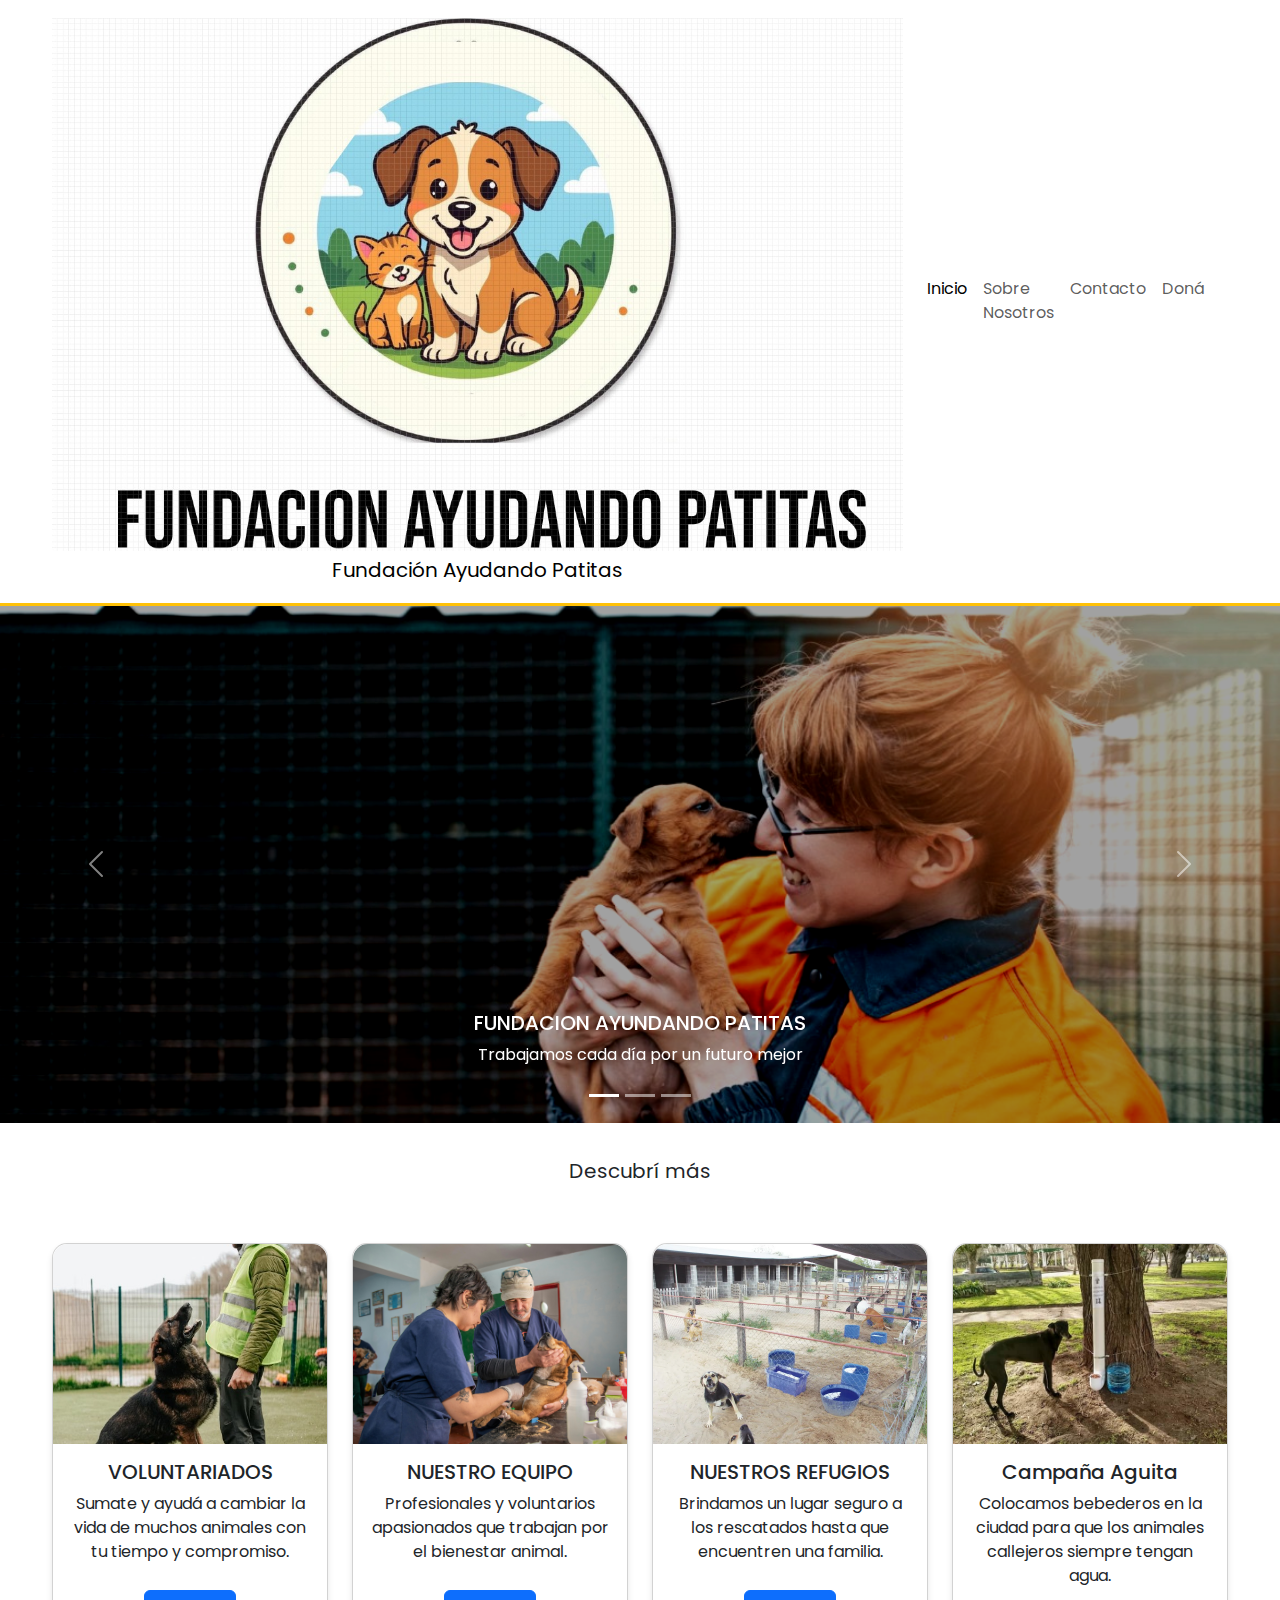
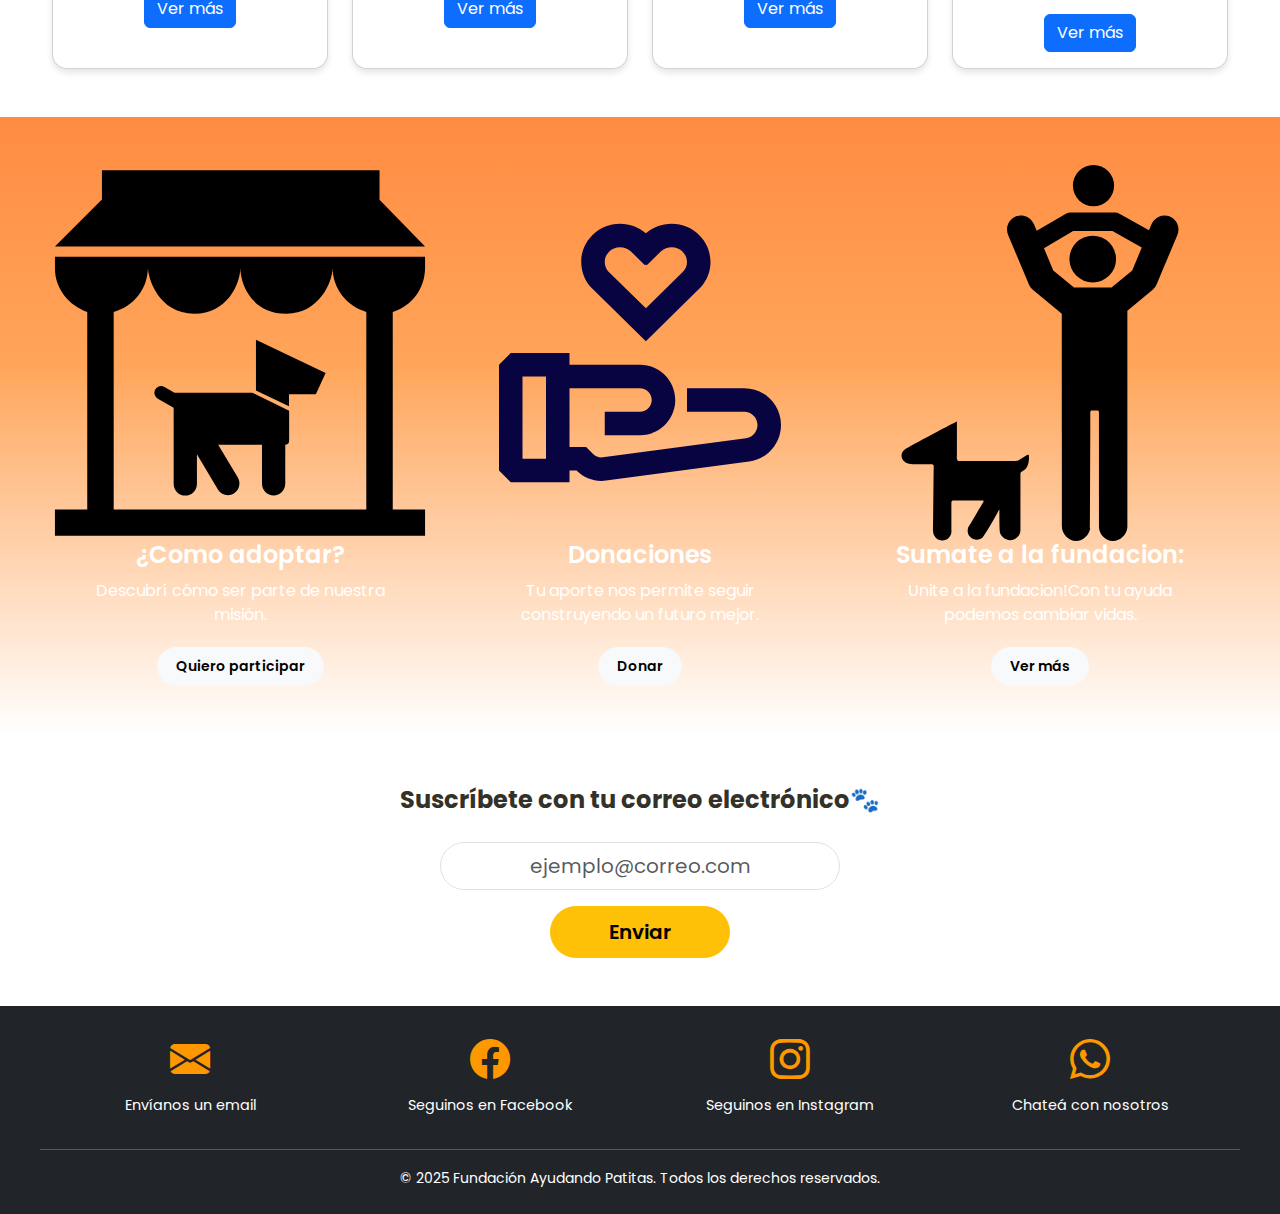
<file: index.html>
<!DOCTYPE html>
<html lang="en">
<head>
    <meta charset="UTF-8">
    <meta name="viewport" content="width=device-width, initial-scale=1.0">
    <link 
    href="https://cdn.jsdelivr.net/npm/bootstrap@5.3.3/dist/css/bootstrap.min.css" 
    rel="stylesheet" 
    integrity="sha384-QWTKZyjpPEjISv5WaRU9OFeRpok6YctnYmDr5pNlyT2bRjXh0JMhjY6hW+ALEwIH" 
    crossorigin="anonymous">
    <link rel="stylesheet" href="https://cdn.jsdelivr.net/npm/bootstrap-icons@1.10.5/font/bootstrap-icons.css">
    <link rel="stylesheet" href="./css/index.css">
    <title>Fundacion Ayudando Patitas</title>
    <link rel="icon" type="image/png" href="./assets/iconfav.png" />
</head>
<body>
<header>
  <nav class="navbar navbar-expand-lg navbar-light bg-white border-bottom border-3 border-warning">
    <div class="container">
      <a class="navbar-brand d-flex flex-column align-items-center text-center" href="./index.html">
        <img src="./assets/navbarlogo.jpeg" alt="Fundación Ayudando Patitas" class="navbar-logo mb-1">
          <span class="brand-name">Fundación Ayudando Patitas</span>
        </a>
    <!-- menu hamburguesa -->
    <button class="navbar-toggler" type="button" data-bs-toggle="collapse" data-bs-target="#navbarNav"
        aria-controls="navbarNav" aria-expanded="false" aria-label="Toggle navigation">
        <span class="navbar-toggler-icon"></span>
    </button>
    <div class="collapse navbar-collapse" id="navbarNav">
      <ul class="navbar-nav ms-auto">
        <li class="nav-item"><a class="nav-link active" href="#">Inicio</a></li>
        <li class="nav-item"><a class="nav-link" href="./historia.html">Sobre Nosotros</a></li>
        <li class="nav-item"><a class="nav-link" href="./form.html">Contacto</a></li>
        <li class="nav-item"><a class="nav-link" href="./donaciones.html">Doná</li>

        
      </ul>
    </div>
  </div>
</nav>
</header>
<!-- banner con img -->
<section class="banner">
  <div id="carouselFundacion" class="carousel slide" data-bs-ride="carousel">
    <div class="carousel-indicators">
      <button type="button" data-bs-target="#carouselFundacion" data-bs-slide-to="0" class="active" aria-current="true" aria-label="Slide 1"></button>
      <button type="button" data-bs-target="#carouselFundacion" data-bs-slide-to="1" aria-label="Slide 2"></button>
      <button type="button" data-bs-target="#carouselFundacion" data-bs-slide-to="2" aria-label="Slide 3"></button>
    </div>
  <div class="carousel-inner">
    <div class="carousel-item active">
      <img src="./assets/banner1.png" class="d-block w-100" alt="Fundación - Comunidad">
        <div class="carousel-caption d-none d-md-block">
          <h5>FUNDACION AYUNDANDO PATITAS</h5>
          <p>Trabajamos cada día por un futuro mejor</p>
        </div>
    </div>
  <div class="carousel-item">
      <img src="./assets/banner2.png" class="d-block w-100" alt="Educación">
      <div class="carousel-caption d-none d-md-block">
          <h5>DEJAMOS EL CORAZON POR NUESTROS AMIGOS PELUDOS</h5>
          <p>Promoviendo la igualdad de oportunidades</p>
      </div>
  </div>
    <div class="carousel-item">
        <img src="./assets/banner3.jpg" class="d-block w-100" alt="Voluntariado">
        <div class="carousel-caption d-none d-md-block">
          <h5 class="quefiaca">UNITE A NUESTROS VOLUNTARIADOS</h5>
          <p>Tu ayuda hace la diferencia</p>
        </div>
      </div>
    </div>
    
  <button class="carousel-control-prev" type="button" data-bs-target="#carouselFundacion" data-bs-slide="prev">
      <span class="carousel-control-prev-icon" aria-hidden="true"></span>
      <span class="visually-hidden">Anterior</span>
    </button>
    <button class="carousel-control-next" type="button" data-bs-target="#carouselFundacion" data-bs-slide="next">
      <span class="carousel-control-next-icon" aria-hidden="true"></span>
      <span class="visually-hidden">Siguiente</span>
    </button>
  </div>
 <div class="text-center mt-4">
  <a href="./historia.html" class="btn btn-banner btn-lg">Descubrí más</a>
</div>
</section>

<!--cards -->
<section class="submenu-opciones py-5">
  <div class="container">
    <div class="row g-4">
      <div class="col-6 col-sm-6 col-lg-3">
        <div class="card h-100 text-center">
          <img src="./assets/card1.jpeg" class="card-img-top" alt="Card 1">
          <div class="card-body">
            <h5 class="card-title">VOLUNTARIADOS</h5>
            <p class="card-text">Sumate y ayudá a cambiar la vida de muchos animales con tu tiempo y compromiso.</p>
            <a href="./historia.html" class="btn btn-primary">Ver más</a>
          </div>
        </div>
      </div>
      <div class="col-6 col-sm-6 col-lg-3">
        <div class="card h-100 text-center">
          <img src="./assets/card2.jpg" class="card-img-top" alt="Card 2">
          <div class="card-body">
            <h5 class="card-title">NUESTRO EQUIPO</h5>
            <p class="card-text">Profesionales y voluntarios apasionados que trabajan por el bienestar animal.</p>
            <a href="./historia.html" class="btn btn-primary">Ver más</a>
          </div>
        </div>
      </div>
      <div class="col-6 col-sm-6 col-lg-3">
        <div class="card h-100 text-center">
          <img src="./assets/card3.webp" class="card-img-top" alt="Card 3">
          <div class="card-body">
            <h5 class="card-title">NUESTROS REFUGIOS</h5>
            <p class="card-text">Brindamos un lugar seguro a los rescatados hasta que encuentren una familia.</p>
            <a href="./form.html" class="btn btn-primary">Ver más</a>
          </div>
        </div>
      </div>
      <div class="col-6 col-sm-6 col-lg-3">
        <div class="card h-100 text-center">
          <img src="./assets/card4.jpg" class="card-img-top" alt="Card 4">
          <div class="card-body">
            <h5 class="card-title">Campaña Aguita</h5>
            <p class="card-text">Colocamos bebederos en la ciudad para que los animales callejeros siempre tengan agua.</p>
            <a href="./historia.html" class="btn btn-primary">Ver más</a>
          </div>
        </div>
      </div>
    </div>
  </div>
</section>
<!-- seccion de acciones nose-->
 <section class="acciones-fundacion py-5 text-center text-white">
  <div class="container">
    <div class="row gy-4">  
      <div class="col-md-4">
        <div class="accion-item">
          <img src="./assets/icono.1.svg" alt="Refugio" class="icono-accion">
          <h4>¿Como adoptar?</h4>
          <p>Descubrí cómo ser parte de nuestra misión.</p>
          <a href="./form.html" class="btn btn-light btn-sm rounded-pill">Quiero participar</a>
        </div>
      </div>
      <div class="col-md-4">
        <div class="accion-item">
          <img src="./assets/donaciones.svg" alt="Refugio" class="icono-accion">
          <h4>Donaciones</h4>
          <p>Tu aporte nos permite seguir construyendo un futuro mejor.</p>
          <a href="./donaciones.html" class="btn btn-light btn-sm rounded-pill">Donar</a>
        </div>
      </div>
      <div class="col-md-4">
        <div class="accion-item">
          <img src="./assets/voluntarios.svg" alt="Refugio" class="icono-accion">
          <h4>Sumate a la fundacion:</h4>
          <p>Unite a la fundacion!Con tu ayuda podemos cambiar vidas.</p>
          <a href="./form.html" class="btn btn-light btn-sm rounded-pill">Ver más</a>
        </div>
      </div>
    </div>
  </div>
</section>

<!--newsletter -->
<section class="newsletter py-5">
  <div class="container text-center">
    <p class="newsletter-title mb-4">Suscríbete con tu correo electrónico🐾</p>
    <form class="d-flex flex-column align-items-center gap-3">
      <div class="w-100 w-sm-50">
        <input type="email" class="form-control form-control-lg newsletter-input" placeholder="ejemplo@correo.com">
      </div>
      <button type="submit" class="btn btn-warning btn-lg newsletter-btn">Enviar</button>
    </form>
  </div>
</section>
<!-- el famosisimo footer-->
<footer class="footer bg-dark text-white py-4">
  <div class="container">
    <div class="row justify-content-around text-center">
    <div class="col-6 col-md-3 mb-4 mb-md-0 footer-icon">
  <a href="https://www.gmail.com" target="_blank">
    <i class="bi bi-envelope-fill fs-1 mb-2"></i>
  </a>
  <p>Envíanos un email</p>
</div>
<div class="col-6 col-md-3 mb-4 mb-md-0 footer-icon">
  <a href="https://www.facebook.com" target="_blank">
    <i class="bi bi-facebook fs-1 mb-2"></i>
  </a>
  <p>Seguinos en Facebook</p>
</div>
<div class="col-6 col-md-3 mb-4 mb-md-0 footer-icon">
  <a href="https://www.instagram.com" target="_blank">
    <i class="bi bi-instagram fs-1 mb-2"></i>
  </a>
  <p>Seguinos en Instagram</p>
</div>
<div class="col-6 col-md-3 mb-4 mb-md-0 footer-icon">
  <a href="https://www.whatsapp.com/" target="_blank">
    <i class="bi bi-whatsapp fs-1 mb-2"></i>
  </a>
  <p>Chateá con nosotros</p>
</div>
  <hr class="my-3"">
    <div class="text-center">
      <small>&copy; 2025 Fundación Ayudando Patitas. Todos los derechos reservados.</small>
    </div>
  </div>
</footer>
<script 
src="https://cdn.jsdelivr.net/npm/bootstrap@5.3.3/dist/js/bootstrap.bundle.min.js" 
integrity="sha384-YvpcrYf0tY3lHB60NNkmXc5s9fDVZLESaAA55NDzOxhy9GkcIdslK1eN7N6jIeHz" 
crossorigin="anonymous">
</script>
</body>
</html>
</file>
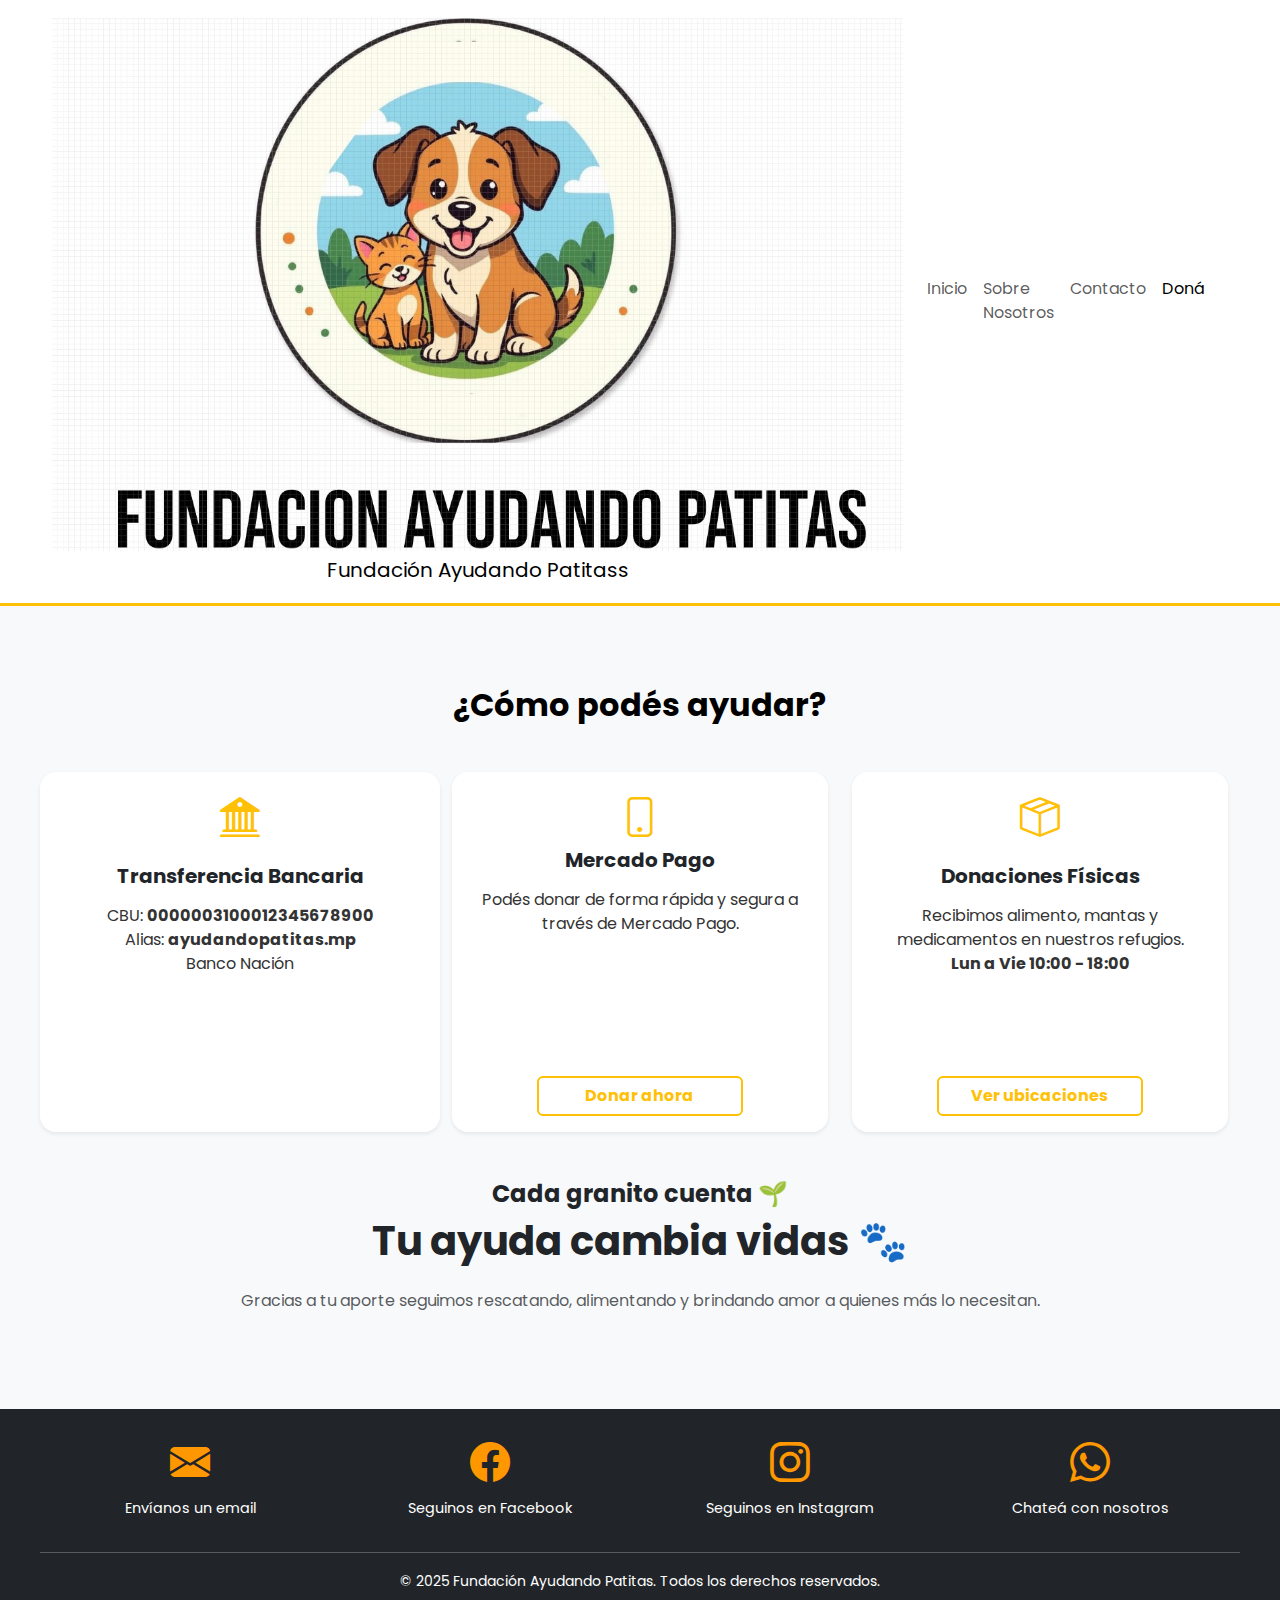
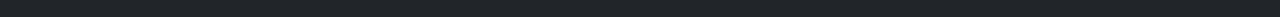
<file: donaciones.html>
<!DOCTYPE html>
<html lang="en">
<head>
    <meta charset="UTF-8">
    <meta name="viewport" content="width=device-width, initial-scale=1.0">
    <link 
    href="https://cdn.jsdelivr.net/npm/bootstrap@5.3.3/dist/css/bootstrap.min.css" 
    rel="stylesheet" 
    integrity="sha384-QWTKZyjpPEjISv5WaRU9OFeRpok6YctnYmDr5pNlyT2bRjXh0JMhjY6hW+ALEwIH" 
    crossorigin="anonymous">
    <link rel="stylesheet" href="https://cdn.jsdelivr.net/npm/bootstrap-icons@1.10.5/font/bootstrap-icons.css">
    <link rel="stylesheet" href="./css/index.css">
    <link rel="stylesheet" href="./css/donaciones.css">
    <title>Fundacion Ayudando Patitas</title>
    <link rel="icon" type="image/png" href="./assets/iconfav.png" />
</head>
<body>
<header>
  <nav class="navbar navbar-expand-lg navbar-light bg-white border-bottom border-3 border-warning">
    <div class="container">
      <a class="navbar-brand d-flex flex-column align-items-center text-center" href="./index.html">
        <img src="./assets/navbarlogo.jpeg" alt="Fundación Ayudando Patitas" class="navbar-logo mb-1">
          <span class="brand-name">Fundación Ayudando Patitass</span>
        </a>
    <!-- menu hamburguesa -->
    <button class="navbar-toggler" type="button" data-bs-toggle="collapse" data-bs-target="#navbarNav"
        aria-controls="navbarNav" aria-expanded="false" aria-label="Toggle navigation">
        <span class="navbar-toggler-icon"></span>
    </button>
    <div class="collapse navbar-collapse" id="navbarNav">
      <ul class="navbar-nav ms-auto">
        <li class="nav-item"><a class="nav-link" href="./index.html">Inicio</a></li>
        <li class="nav-item"><a class="nav-link" href="./historia.html">Sobre Nosotros</a></li>
        <li class="nav-item"><a class="nav-link" href="./form.html">Contacto</a></li>
        <li class="nav-item"><a class="nav-link active" href="./donaciones.html">Doná</li>

        
      </ul>
    </div>
  </div>
</nav>
</header>
<section class="formas-donar" class="formas-donar py-5 bg-light">
  <div class="container">
    <h2 class="text-center fw-bold mb-5">¿Cómo podés ayudar?</h2>
    <div class="row row-cols-1 row-cols-md-3 g-4 justify-content-center">
      <div class="col">
        <div class="card h-100 text-center border-0 shadow-sm">
          <div class="card-body">
            <i class="bi bi-bank2 fs-1 text-warning mb-3"></i>
            <h5 class="card-title fw-bold mb-3">Transferencia Bancaria</h5>
            <p class="card-text">CBU: <strong>0000003100012345678900</strong><br>
            Alias: <strong>ayudandopatitas.mp</strong><br>
            Banco Nación</p>
          </div>
        </div>
      </div>
      <div class="col">
        <div class="card h-100 text-center border-0 shadow-sm">
          <div class="card-body">
            <i class="bi bi-phone fs-1 text-warning mb-3"></i>
            <h5 class="card-title fw-bold mb-3">Mercado Pago</h5>
            <p class="card-text">Podés donar de forma rápida y segura a través de Mercado Pago.</p>
            <a href="#" class="btn btn-outline-warning fw-bold">Donar ahora</a>
          </div>
        </div>
      </div>
      <div class="col">
        <div class="card h-100 text-center border-0 shadow-sm">
          <div class="card-body">
            <i class="bi bi-box-seam fs-1 text-warning mb-3"></i>
            <h5 class="card-title fw-bold mb-3">Donaciones Físicas</h5>
            <p class="card-text">Recibimos alimento, mantas y medicamentos en nuestros refugios.<br>
            <strong>Lun a Vie 10:00 - 18:00</strong></p>
            <a href="./contacto.html" class="btn btn-outline-warning fw-bold">Ver ubicaciones</a>
          </div>
        </div>
      </div>
    </div>
    <div class="text-center mt-5">
      <h4 class="fw-bold text-dark">Cada granito cuenta 🌱</h4>
      <h1 class="fw-bold mb-4">Tu ayuda cambia vidas 🐾</h1>
      <p class="text-muted">Gracias a tu aporte seguimos rescatando, alimentando y brindando amor a quienes más lo necesitan.</p>
    </div>
  </div>
</section>
<footer class="footer bg-dark text-white py-4">
  <div class="container">
    <div class="row justify-content-around text-center">
    <div class="col-6 col-md-3 mb-4 mb-md-0 footer-icon">
  <a href="https://www.gmail.com" target="_blank">
    <i class="bi bi-envelope-fill fs-1 mb-2"></i>
  </a>
  <p>Envíanos un email</p>
</div>
<div class="col-6 col-md-3 mb-4 mb-md-0 footer-icon">
  <a href="https://www.facebook.com" target="_blank">
    <i class="bi bi-facebook fs-1 mb-2"></i>
  </a>
  <p>Seguinos en Facebook</p>
</div>
<div class="col-6 col-md-3 mb-4 mb-md-0 footer-icon">
  <a href="https://www.instagram.com" target="_blank">
    <i class="bi bi-instagram fs-1 mb-2"></i>
  </a>
  <p>Seguinos en Instagram</p>
</div>
<div class="col-6 col-md-3 mb-4 mb-md-0 footer-icon">
  <a href="https://www.whatsapp.com/" target="_blank">
    <i class="bi bi-whatsapp fs-1 mb-2"></i>
  </a>
  <p>Chateá con nosotros</p>
</div>
  <hr class="my-3"">
    <div class="text-center">
      <small>&copy; 2025 Fundación Ayudando Patitas. Todos los derechos reservados.</small>
    </div>
  </div>
</footer>
<script 
src="https://cdn.jsdelivr.net/npm/bootstrap@5.3.3/dist/js/bootstrap.bundle.min.js" 
integrity="sha384-YvpcrYf0tY3lHB60NNkmXc5s9fDVZLESaAA55NDzOxhy9GkcIdslK1eN7N6jIeHz" 
crossorigin="anonymous">
</script>
</body>
</html>
</file>
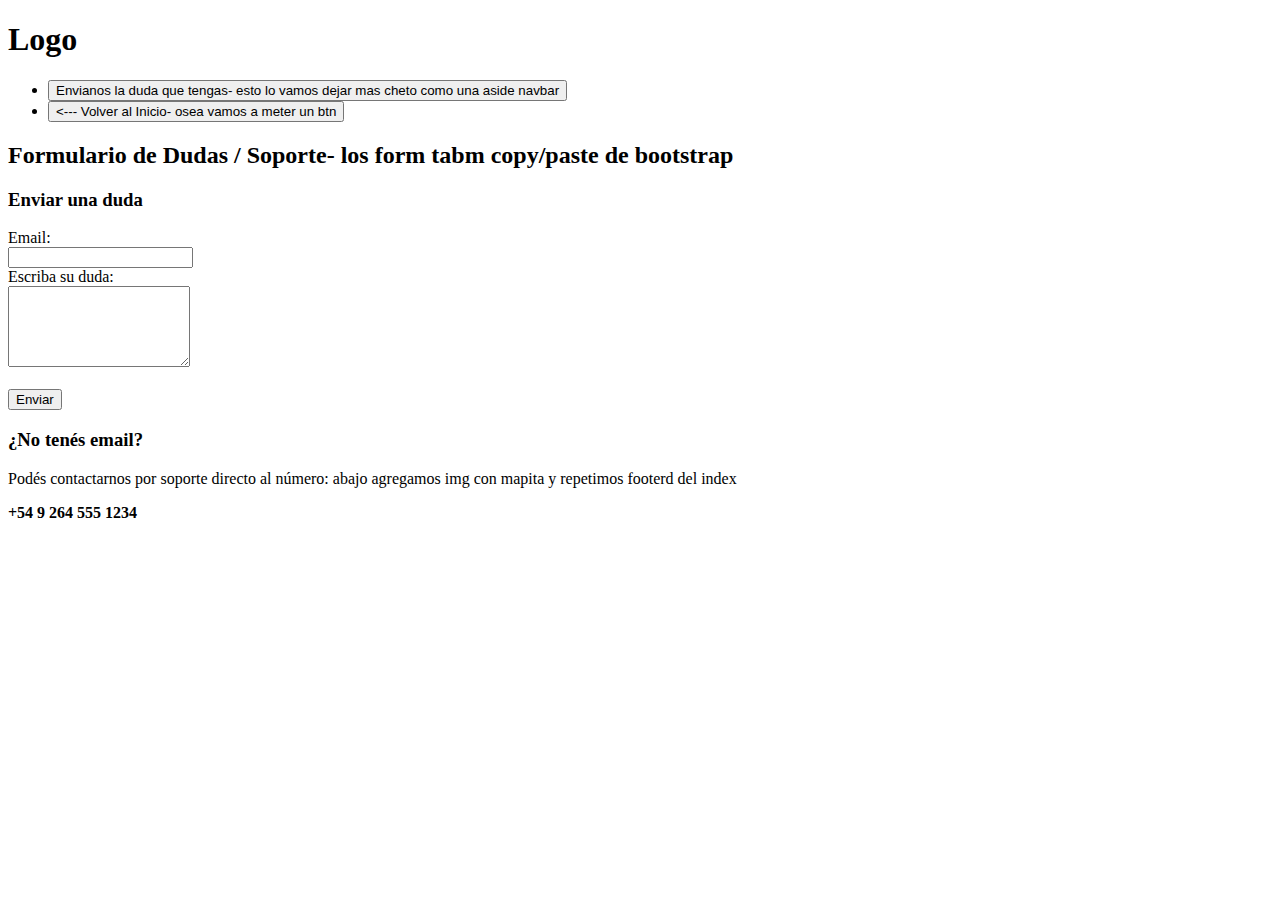
<file: form.html>
<!DOCTYPE html>
<html lang="es">
<head>
    <meta charset="UTF-8">
    <meta http-equiv="X-UA-Compatible" content="IE=edge">
    <meta name="viewport" content="width=device-width, initial-scale=1.0">
    <title>Enviar Duda</title>
    <link rel="stylesheet" href="./css/form.css">
</head>
<body>
    <div class="wrapper">
        <aside>
            <header>
                <h1 class="logo">Logo </h1>
            </header>
            <nav>
                <ul class="menu">
                    <li>
                        <button class="boton-menu boton-categoria active">Envianos la duda que tengas- esto lo vamos dejar mas cheto como una aside navbar</button>
                    </li>
                    <li>
                        <a href="../index.html">
                        <button class="boton-menu boton-categoria active"><--- Volver al Inicio- osea vamos a meter un btn</button>
                        </a>
                    </li>
            
                </ul>
            </nav>
            <footer>
            </footer>
        </aside>
        <main>
            <h2 class="title-principal" id="titulo-principal">Formulario de Dudas / Soporte- los form tabm copy/paste de bootstrap</h2>

            <div id="contenedor-productos" class="contenedor-usuarios">
                <div class="card">
                    <h3>Enviar una duda</h3>
                    <form id="form-duda">
                        <label for="emailDuda">Email:</label><br>
                        <input type="email" id="emailDuda" name="emailDuda" required><br>

                        <label for="mensajeDuda">Escriba su duda:</label><br>
                        <textarea id="mensajeDuda" name="mensajeDuda" rows="5" required></textarea><br><br>

                        <button type="submit" id="btn-enviar-duda">Enviar</button>
                    </form>
                </div>

                <div class="card">
                    <h3>¿No tenés email?</h3>
                    <p>Podés contactarnos por soporte directo al número: abajo agregamos img con mapita y repetimos footerd del index</p>
                    <p><i class="fas fa-phone-alt"></i> <strong>+54 9 264 555 1234</strong></p>
                </div>
            </div>
        </main>
    </div>
</body>
</html>
</file>
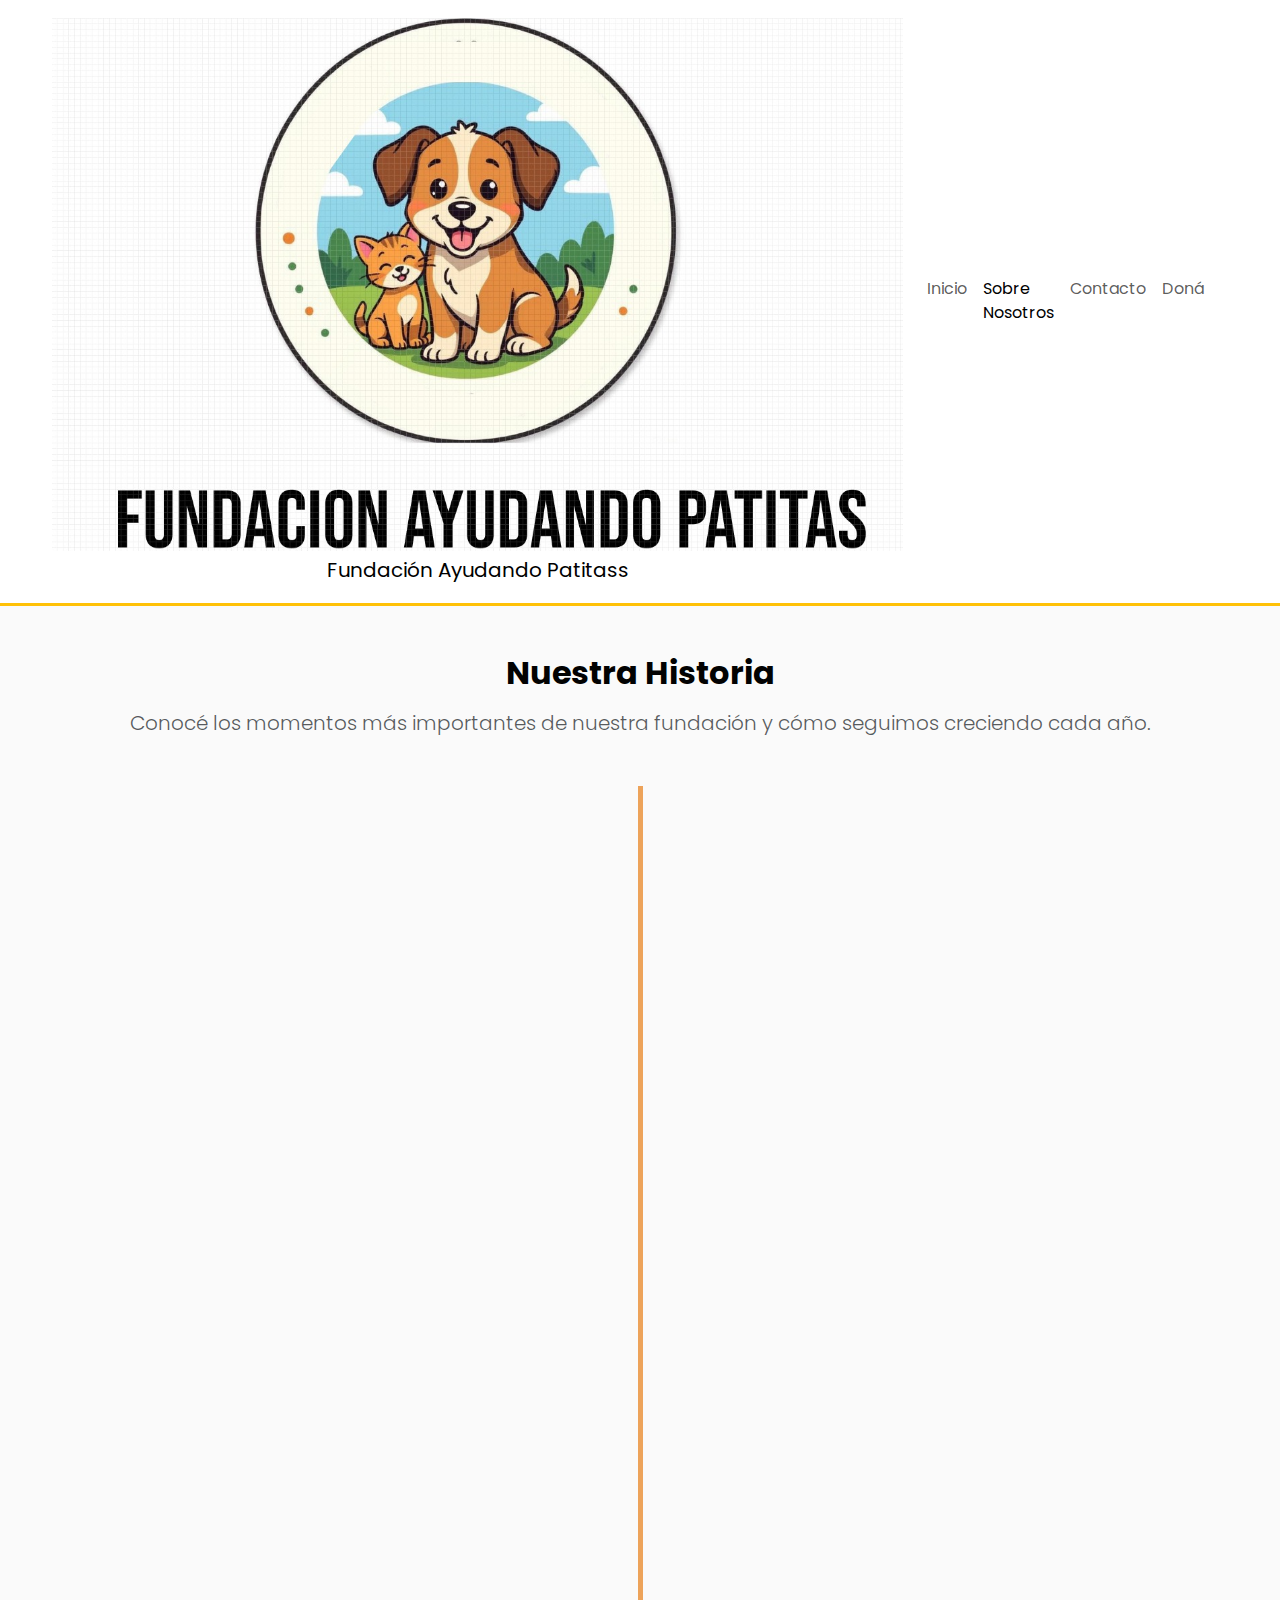
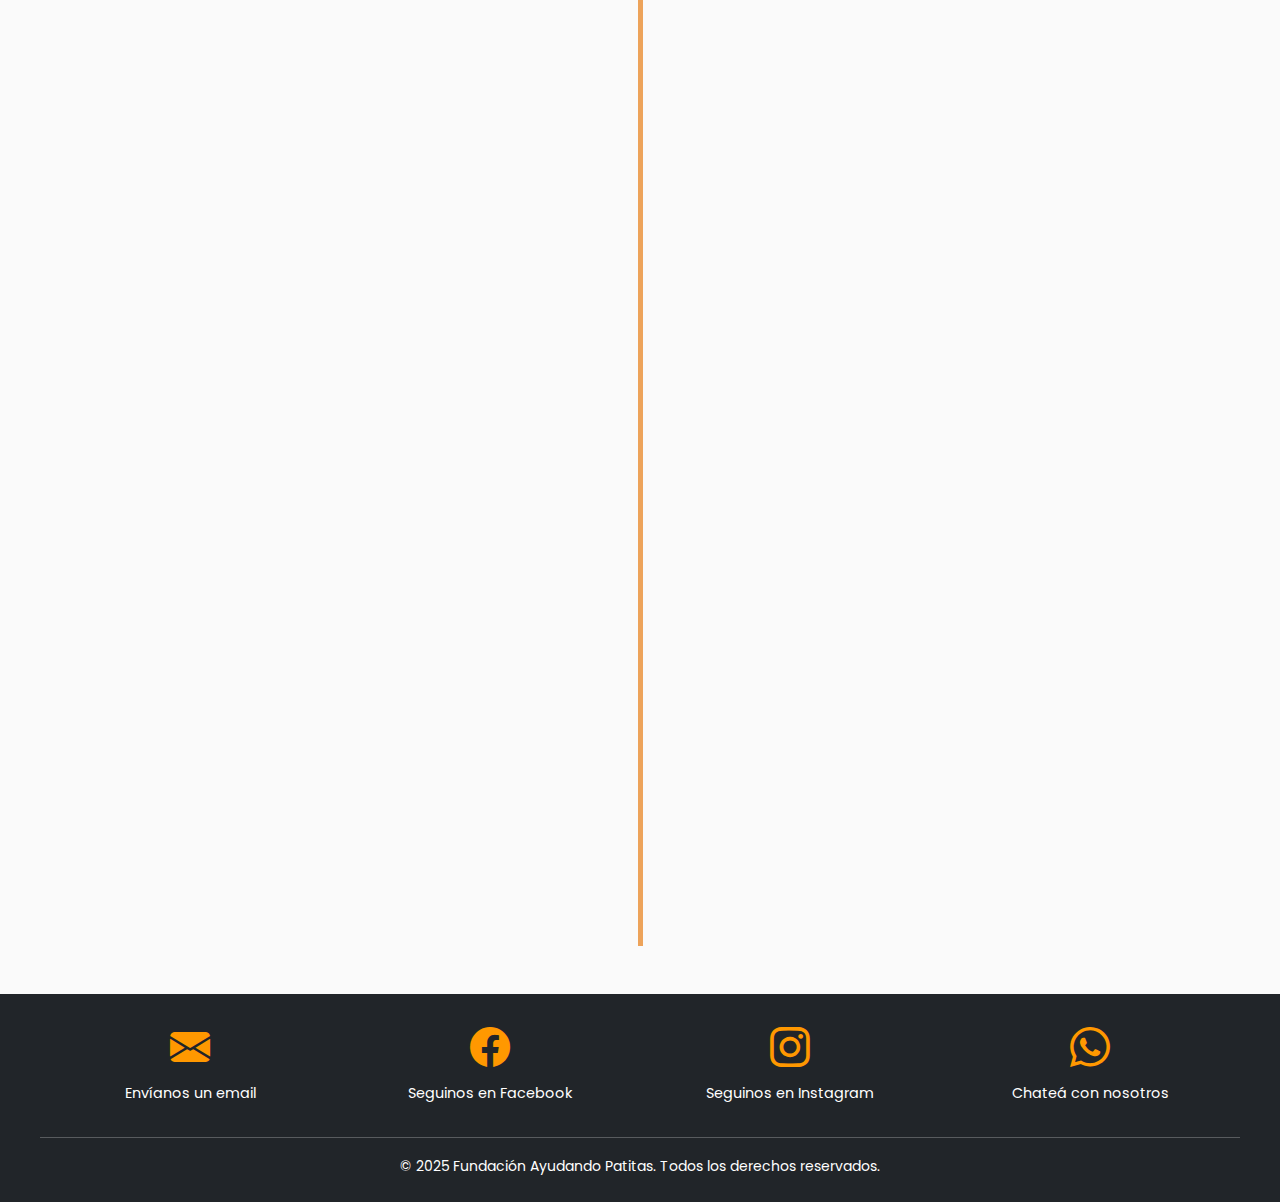
<file: historia.html>
<!DOCTYPE html>
<html lang="en">
<head>
    <meta charset="UTF-8">
    <meta name="viewport" content="width=device-width, initial-scale=1.0">
    <link 
    href="https://cdn.jsdelivr.net/npm/bootstrap@5.3.3/dist/css/bootstrap.min.css" 
    rel="stylesheet" 
    integrity="sha384-QWTKZyjpPEjISv5WaRU9OFeRpok6YctnYmDr5pNlyT2bRjXh0JMhjY6hW+ALEwIH" 
    crossorigin="anonymous">
    <link rel="stylesheet" href="https://cdn.jsdelivr.net/npm/bootstrap-icons@1.10.5/font/bootstrap-icons.css">
    
    <link rel="stylesheet" href="./css/index.css">
    <link rel="stylesheet" href="./css/historia.css">

    <title>Fundacion Ayudando Patitas</title>
    <link rel="icon" type="image/png" href="./assets/iconfav.png" />
</head>
<body>
<header>
  <nav class="navbar navbar-expand-lg navbar-light bg-white border-bottom border-3 border-warning">
    <div class="container">
      <a class="navbar-brand d-flex flex-column align-items-center text-center" href="./index.html">
        <img src="./assets/navbarlogo.jpeg" alt="Fundación Ayudando Patitas" class="navbar-logo mb-1">
          <span class="brand-name">Fundación Ayudando Patitass</span>
        </a>
    <!-- menu hamburguesa -->
    <button class="navbar-toggler" type="button" data-bs-toggle="collapse" data-bs-target="#navbarNav"
        aria-controls="navbarNav" aria-expanded="false" aria-label="Toggle navigation">
        <span class="navbar-toggler-icon"></span>
    </button>
    <div class="collapse navbar-collapse" id="navbarNav">
      <ul class="navbar-nav ms-auto">
        <li class="nav-item"><a class="nav-link " href="./index.html">Inicio</a></li>
        <li class="nav-item"><a class="nav-link active" href="./historia.html">Sobre Nosotros</a></li>
        <li class="nav-item"><a class="nav-link" href="./form.html">Contacto</a></li>
        <li class="nav-item"><a class="nav-link" href="./donaciones.html">Doná</li>
        
      </ul>
    </div>
  </div>
</nav>
 <section  class=" sobre-nosotros py-5">
    <div class="container text-center mb-5">
      <h2 class="titulo-seccion">Nuestra Historia</h2>
      <p class="lead text-muted">Conocé los momentos más importantes de nuestra fundación y cómo seguimos creciendo cada año.</p>
    </div>
    <div class="timeline">
      <div class="timeline-item left fade-in">
        <div class="timeline-content card shadow-sm">
          <img src="./assets/linea1.webp" class="card-img-top" alt="Inicio de la fundación">
          <div class="card-body">
            <h4 class="card-title">2023 - Fundación de Ayudando Patitas</h4>
            <p class="card-text">
              Nació nuestra fundación con el objetivo de rescatar, cuidar y reubicar animales en situación de calle.
            </p>
          </div>
        </div>
      </div>
      <div class="timeline-item right fade-in">
        <div class="timeline-content card shadow-sm">
          <img src="./assets/linea2.jpg" class="card-img-top" alt="Primer refugio en San Juan">
          <div class="card-body">
            <h4 class="card-title">2024 - Primer Refugio Oficial</h4>
            <p class="card-text">
              Se inauguró nuestro primer refugio en San Juan. Más de 60 animales encontraron un hogar temporal seguro.
            </p>
          </div>
        </div>
      </div>
      <div class="timeline-item left fade-in">
        <div class="timeline-content card shadow-sm">
          <img src="./assets/linea3.jpg" class="card-img-top" alt="Campañas de adopción">
          <div class="card-body">
            <h4 class="card-title">2024 - Campañas de Adopción</h4>
            <p class="card-text">
              Iniciamos campañas mensuales de adopción, logrando más de 200 adopciones responsables en todo el año.
            </p>
          </div>
        </div>
      </div>
      <div class="timeline-item right fade-in">
        <div class="timeline-content card shadow-sm">
          <img src="./assets/linea4.jpg" class="card-img-top" alt="Campañas de vacunación">
          <div class="card-body">
            <h4 class="card-title">2025 - Jornadas de Vacunación y Castración</h4>
            <p class="card-text">
              Llevamos jornadas gratuitas de vacunación y castración a diferentes barrios de la provincia.
            </p>
          </div>
        </div>
      </div>
    </div>
  </section>
<footer class="footer bg-dark text-white py-4">
  <div class="container">
    <div class="row justify-content-around text-center">
    <div class="col-6 col-md-3 mb-4 mb-md-0 footer-icon">
  <a href="https://www.gmail.com" target="_blank">
    <i class="bi bi-envelope-fill fs-1 mb-2"></i>
  </a>
  <p>Envíanos un email</p>
</div>
<div class="col-6 col-md-3 mb-4 mb-md-0 footer-icon">
  <a href="https://www.facebook.com" target="_blank">
    <i class="bi bi-facebook fs-1 mb-2"></i>
  </a>
  <p>Seguinos en Facebook</p>
</div>
<div class="col-6 col-md-3 mb-4 mb-md-0 footer-icon">
  <a href="https://www.instagram.com" target="_blank">
    <i class="bi bi-instagram fs-1 mb-2"></i>
  </a>
  <p>Seguinos en Instagram</p>
</div>
<div class="col-6 col-md-3 mb-4 mb-md-0 footer-icon">
  <a href="https://www.whatsapp.com/" target="_blank">
    <i class="bi bi-whatsapp fs-1 mb-2"></i>
  </a>
  <p>Chateá con nosotros</p>
</div>
  <hr class="my-3"">
    <div class="text-center">
      <small>&copy; 2025 Fundación Ayudando Patitas. Todos los derechos reservados.</small>
    </div>
  </div>
</footer>
<script 
src="https://cdn.jsdelivr.net/npm/bootstrap@5.3.3/dist/js/bootstrap.bundle.min.js" 
integrity="sha384-YvpcrYf0tY3lHB60NNkmXc5s9fDVZLESaAA55NDzOxhy9GkcIdslK1eN7N6jIeHz" 
crossorigin="anonymous">
</script>
</body>
</html>
</file>
<file: css/index.css>
@import url('https://fonts.googleapis.com/css2?family=Bebas+Neue&family=Oxygen:wght@300&family=Poppins:wght@300;400;500;600;700;800&display=swap');

/* ================= GENERAL ================= */
* {
    margin: 0;
    padding: 0;
    box-sizing: border-box;
    text-decoration: none;
    list-style: none;
}

body {
    font-family: 'Poppins', sans-serif;
}

img {
    max-width: 100%;
}

.container {
    max-width: 1200px;
    margin: 0 auto;
}

/* ================= NAVBAR ================= */
.navbar {
    padding: 0.8rem 2rem; /* margen interno para no pegarse a los bordes */
}

/* Navbar responsive */
@media (max-width: 991px) {
  .navbar-brand {
    position: absolute;
    left: 50%;
    transform: translateX(-50%);
  }
  .navbar-toggler {
    position: relative;
    z-index: 2;
  }
  .navbar .container {
    position: relative;
  }
}

/* ================= BANNER ================= */
#banner img {
  height: 75vh; /* altura: 75% de la ventana del navegador */
  object-fit: cover; /* recorta la imagen para llenar el área sin deformarla */
}

/* Botón debajo del slider */
#banner .btn {
  margin-top: 20px;
}

/* ================= SECCION DE CARDS ================= */
.submenu-opciones {
  display: flex;
  justify-content: space-between;
  flex-wrap: wrap; /* para que haga salto en mobile */
  padding-top: 80px; /* separación del banner */
  padding-bottom: 60px;
  gap: 20px;
}

.submenu-opciones .card {
  border-radius: 15px;
  box-shadow: 0 4px 6px rgba(0,0,0,0.1);
  transition: transform 0.3s, box-shadow 0.3s;
  flex-basis: calc(25% - 20px); /* 4 cards en desktop */
  text-align: center;
}

.submenu-opciones .card:hover {
  transform: translateY(-8px);
  box-shadow: 0 12px 20px rgba(0,0,0,0.2);
}

.submenu-opciones .card-img-top {
  height: 200px;
  object-fit: cover;
  border-top-left-radius: 15px;
  border-top-right-radius: 15px;
}

.submenu-opciones .card-body .btn {
  margin-top: 10px;
}

/* ======== SECCION ACCIONES FUNDACION ======== */
.acciones-fundacion {
  background: linear-gradient(
    to bottom,
    #ff8c42 0%,      /* naranja fuerte arriba */
    #ffa55a 40%,     /* transición intermedia */
    #fff 100%        /* se apaga a blanco abajo */
  );
  color: #fff;
  padding: 60px 0;
}

.acciones-fundacion .accion-item h4 {
  font-weight: 600;
  margin-bottom: 10px;
}

.acciones-fundacion .accion-item p {
  max-width: 300px;
  margin: 0 auto 20px;
}

.acciones-fundacion .btn {
  font-weight: 600;
  padding: 8px 18px;
  transition: transform 0.3s, box-shadow 0.3s;
}

.acciones-fundacion .btn:hover {
  transform: translateY(-3px);
  box-shadow: 0 4px 12px rgba(0,0,0,0.2);
}

/* .newsletter */
.newsletter {
  background-color: #ffffff; /* Fondo blanco */
  border-radius: 15px;
  padding: 60px 15px; /* Espacio vertical generoso */
}

.newsletter-title {
  font-size: 1.5rem;
  font-weight: 700;
  color: #333128;
}

.newsletter-input {
  border-radius: 50px;   /* Ovalado */
  max-width: 400px;      /* No ocupa toda la pantalla */
  text-align: center;
}

.newsletter-btn {
  border-radius: 50px;
  font-weight: 600;
  min-width: 180px;      /* Botón más pequeño pero visible */
  padding: 10px 25px;
  transition: transform 0.3s, box-shadow 0.3s;
}

.newsletter-btn:hover {
  transform: translateY(-3px);
  box-shadow: 0 8px 15px rgba(0,0,0,0.15);
}

/* Responsive para pantallas muy pequeñas */
@media (max-width: 575px) {
  .newsletter-input {
    max-width: 90%;
  }
}




/* Ajuste responsive: input más ancho en desktop */
@media (min-width: 576px) {
  .newsletter form > div {
    max-width: 400px;
  }
}

/* Ajuste responsive: input más ancho en desktop, centrado */
@media (min-width: 576px) {
  .newsletter form > div {
    max-width: 400px;
  }
}




/* Mediaqueries para mobile */
@media (max-width: 991px) {
  .submenu-opciones .card {
    flex-basis: calc(50% - 15px); /* 2 cards por fila en tablet y mobile */
  }
}

@media (max-width: 575px) {
  .submenu-opciones .card-img-top {
    height: 150px; /* imagen más chica en móvil */
  }
  .submenu-opciones .card-body h5 {
    font-size: 1rem;
  }
  .submenu-opciones .card-body p {
    font-size: 0.85rem;
  }
}

/* ================= FOOTER ================= */
.footer i {
  color: #ff9800; /* un naranja suave para destacar los íconos */
  transition: transform 0.3s, color 0.3s;
}

.footer i:hover {
  transform: translateY(-5px);
  color: #ffc107; /* un naranja más brillante al pasar el mouse */
}

.footer p {
  font-size: 0.9rem;
  margin-top: 5px;
}

@media(max-width: 575px) {
  .footer i {
    font-size: 2rem;
  }
}


@media(max-width:991px) {
  .footer{
    padding: 30px;
  }
  .footer-contenido{
    flex-direction: column;
    text-align: center;
  }
}

/* ================= CLASES ELIMINADAS / NO USADAS ================= */
/*
.header
.menu
.logo-1
.menu-icono
.informacion
.informacion-contenido
.informacion-1
.img1-seccion-3
.img2-seccion-3
.img3-seccion-3
.header-img
.header-txt
.header-contenido
*/
</file>
<file: css/donaciones.css>
/* ===== SECCIÓN FORMAS DE DONAR ===== */
.formas-donar {
  padding: 80px 0;
  background-color: #f8f9fa;
}

.formas-donar h2 {
  font-weight: 700;
  color: #000;
  margin-bottom: 3rem;
}

/* --- Cards --- */
.formas-donar .card {
  border-radius: 1rem;
  transition: all 0.3s ease;
  display: flex;
  flex-direction: column;
  justify-content: space-between;
  height: 100%;
  min-height: 360px; /* Fuerza un alto uniforme */
}

.formas-donar .card-body {
  display: flex;
  flex-direction: column;
  justify-content: space-between;
}

/* Íconos */
.formas-donar i {
  font-size: 3rem;
  color: #EDA35A;
}

/* Hover */
.formas-donar .card:hover {
  transform: translateY(-8px);
  box-shadow: 0 8px 20px rgba(237, 163, 90, 0.4);
}

/* Botones */
.formas-donar .btn-outline-warning {
  border-width: 2px;
  font-weight: 600;
  transition: all 0.3s ease;
  align-self: center;
  margin-top: auto;
  width: 60%;
}

.formas-donar .btn-outline-warning:hover {
  background-color: #EDA35A;
  color: #fff;
  border-color: #EDA35A;
}

/* Alineación de texto y espaciado */
.formas-donar .card-title {
  margin-bottom: 1rem;
}

.formas-donar .card-text {
  flex-grow: 1;
  color: #333;
  margin-bottom: 1.5rem;
}

/* Responsive: centrado y separación uniforme */
@media (max-width: 767px) {
  .formas-donar .card {
    min-height: auto;
  }
  .formas-donar .btn-outline-warning {
    width: 100%;
  }
}
</file>
<file: css/form.css>
/* formulario*/
#contacto h2 {
    color: #EDA35A;      
    font-weight: 700;
    margin-bottom: 1rem;
}
#contacto p {
    color: #000;           
    margin-bottom: 1.5rem;
}
.contacto-form input,
.contacto-form textarea {
    border: 2px solid #000;  
    padding: 0.8rem 1rem;
}
.contacto-form textarea {
    resize: none;             
}
.btn-naranja {
    background-color: #EDA35A;
    color: #000;
    font-weight: 600;
    padding: 0.6rem 1.5rem;
    border-radius: 50px;
    border: none;
    transition: transform 0.3s, box-shadow 0.3s;
}
.btn-naranja:hover {
    background-color: #EDA35A; /* mismo color que el normal */
    transform: translateY(-3px);
    box-shadow: 0 6px 15px rgba(0,0,0,0.25);
}
/* seccion datos y el mapa*/
.contacto-datos h5 {
    color: #EDA35A;
    margin-bottom: 1rem;
}
.contacto-datos p {
    font-size: 0.95rem;
    margin-bottom: 0.5rem;
}
/* intento de responsive*/

.map-responsive {
    overflow: hidden;
    padding-bottom: 56.25%; 
    position: relative;
    height: 0;
}
.map-responsive iframe {
    position: absolute;
    top: 0;
    left: 0;
    width: 100%;
    height: 100%;
    border: 0;
}
</file>
<file: css/historia.css>
.sobre-nosotros {
  background-color: #fafafa;
}

.titulo-seccion {
  color: #020202;
  font-weight: 700;
  margin-bottom: 1rem;
}
.timeline {
  position: relative;
  max-width: 900px;
  margin: 0 auto;
  padding: 20px 0;
}

.timeline::after {
  content: '';
  position: absolute;
  width: 5px;
  background-color: #EDA35A;
  top: 0;
  bottom: 0;
  left: 50%;
  margin-left: -2.5px;
}

.timeline-item {
  padding: 20px 40px;
  position: relative;
  width: 50%;
}

.timeline-item.left {
  left: 0;
}

.timeline-item.right {
  left: 50%;
}

.timeline-content {
  background: #fff;
  border-radius: 10px;
  overflow: hidden;
  border-left: 5px solid #EDA35A;
  transition: all 0.3s ease;
}

.timeline-content:hover {
  transform: translateY(-5px);
  box-shadow: 0 8px 18px rgba(0, 0, 0, 0.15);
}

.timeline-content img {
  width: 100%;
  height: 220px;
  object-fit: cover;
  border-bottom: 3px solid #EDA35A;
}

.card-title {
  color: #090909;
  font-weight: 700;
  margin-bottom: 10px;
}

.card-text {
  color: #333;
  font-size: 0.95rem;
}

.timeline-item::before {
  content: '';
  position: absolute;
  top: 25px;
  right: -12px;
  width: 20px;
  height: 20px;
  background-color: #EDA35A;
  border-radius: 50%;
  z-index: 1;
}

.timeline-item.right::before {
  left: -12px;
}
/* --- efectitos  --- */
.fade-in {
  opacity: 0;
  transform: translateY(40px);
  animation: fadeInUp 1s forwards;
}

.fade-in:nth-child(1) { animation-delay: 0.2s; }
.fade-in:nth-child(2) { animation-delay: 0.4s; }
.fade-in:nth-child(3) { animation-delay: 0.6s; }
.fade-in:nth-child(4) { animation-delay: 0.8s; }

@keyframes fadeInUp {
  from {
    opacity: 0;
    transform: translateY(40px);
  }
  to {
    opacity: 1;
    transform: translateY(0);
  }
}

/* --- media de responsive --- */
@media screen and (max-width: 768px) {
  .timeline::after {
    left: 10px;
  }

  .timeline-item {
    width: 100%;
    padding-left: 40px;
    padding-right: 25px;
  }

  .timeline-item.right {
    left: 0;
  }

  .timeline-item::before {
    left: 0;
  }
}
</file>
